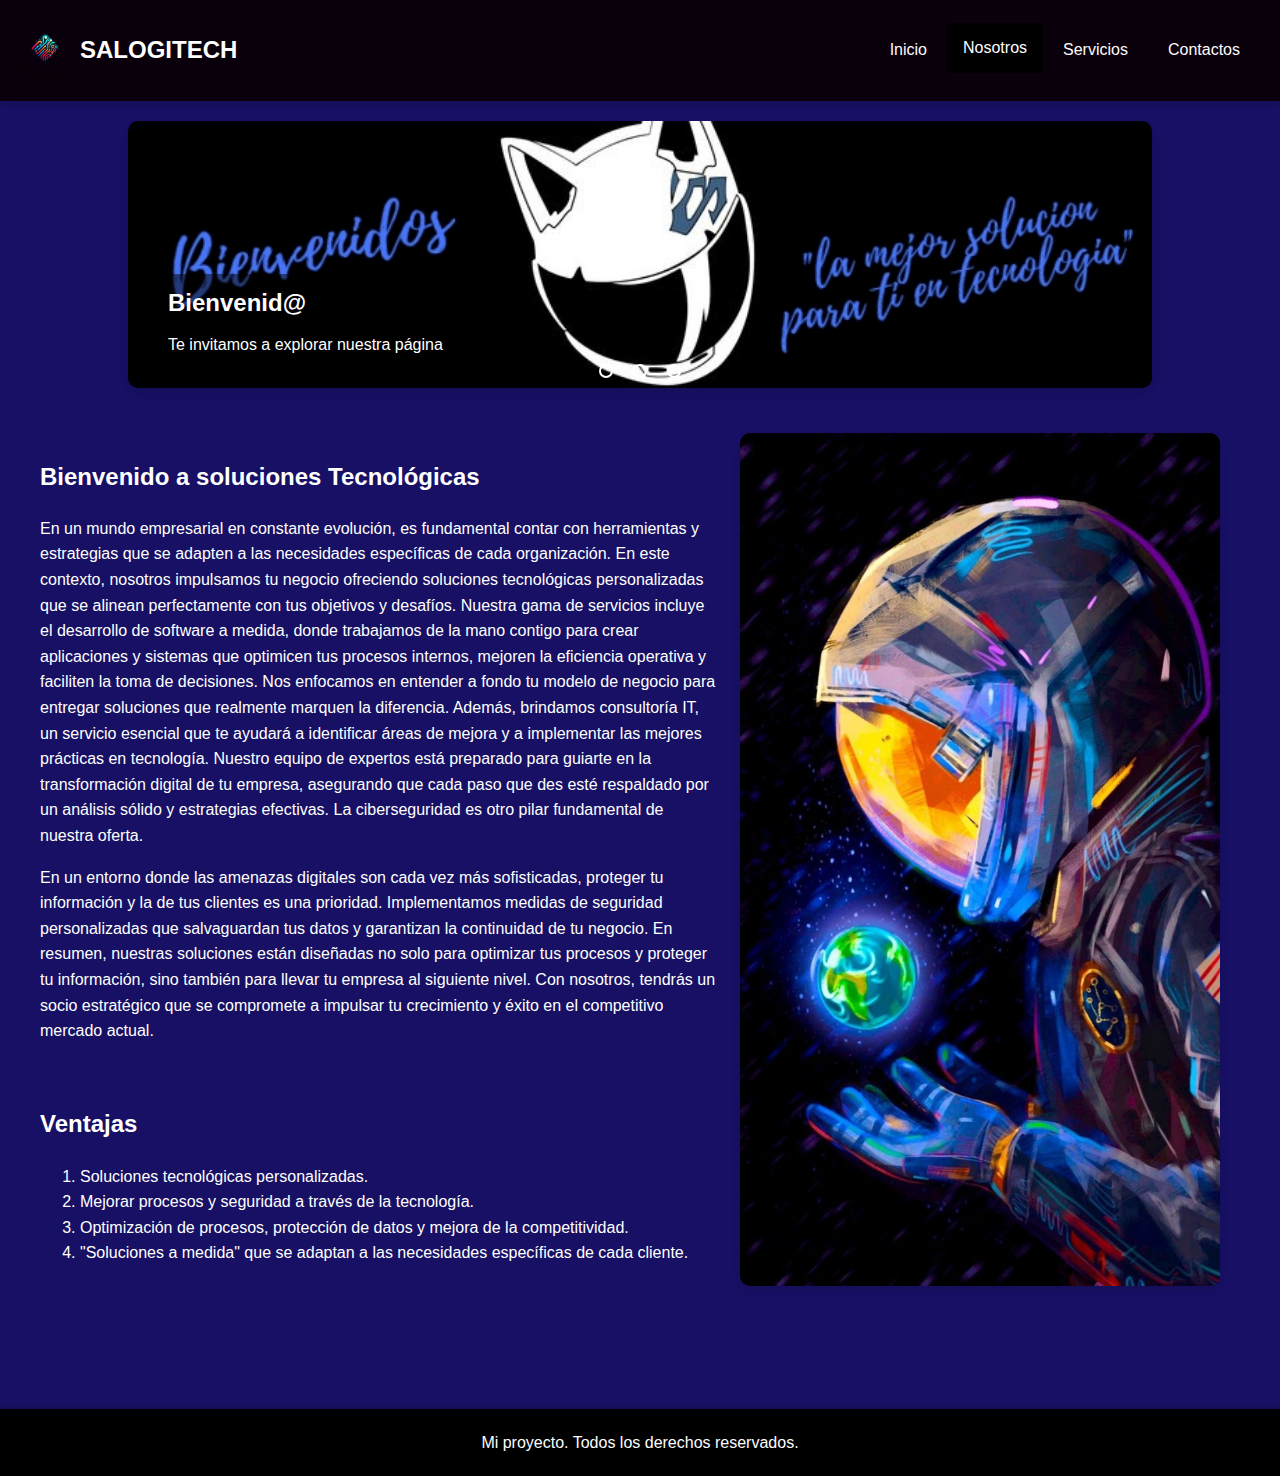
<file: Index.html>
<!DOCTYPE html>
<html lang="es">                                                         <!-- Declara el tipo de documento como HTML5 y establece el idioma a español. -->
<head>
    <meta charset="UTF-8">                                                <!-- Especifica la codificación de caracteres como UTF-8 para soportar caracteres especiales. -->
    <meta name="viewport" content="width=device-width, initial-scale=1.0"> <!-- Configura la visualización para adaptarse a diferentes tamaños de pantalla, esencial para el diseño responsivo. -->
    <title>Mi proyecto</title>                                            <!-- Título de la página que aparecerá en la pestaña del navegador. -->
    <link rel="stylesheet" href="estilos.css">                             <!-- Vincula una hoja de estilo CSS externa para el diseño y la apariencia de la página. -->
</head>

<body> 
    <!-- Información del encabezado -->
    <header>
        <div class="logo-titulo">
            <img id="icono1" src="Imagenes/download.png" alt="Soluciones">       <!-- Imagen del logo de la empresa con un identificador único (id). -->
            <h1 id="superior">SALOGITECH</h1>                                    <!-- Título de la empresa con un identificador único (id) para estilo personalizado. -->
        </div>
        <nav class="navbar">  
            <ul class="menu">                                                    <!-- Lista no ordenada para el menú de navegación principal. -->
                <li><a href="/Index.html">Inicio</a></li>                        <!-- Enlace al inicio de la página. -->
                <li class="dropup">                                              <!-- Elemento de menú con submenú (dropup). -->
                    <button class="dropbtn">Nosotros</button>                   <!-- Botón que activa el submenú. -->
                    <div class="dropup-content">                                <!-- Contenedor para los elementos del submenú. -->
                        <a href="mision.html">Mision</a>                        <!-- Enlace a la página de Misión. -->
                        <a href="vision.html">Vision</a>                        <!-- Enlace a la página de Visión. -->
                        <a href="prinicipios.html">Principios</a>               <!-- Enlace a la página de Principios. -->
                    </div>
                </li>
                <li><a href="/servicios.html">Servicios</a></li>                              <!-- Enlace a la sección de Servicios. -->
                <li><a href="#">Contactos</a></li>                              <!-- Enlace a la sección de Contactos. -->
            </ul>
        </nav>
    </header>
    
    <!-- Carrusel de imágenes o slider -->
    <div class="slider">
        <!-- Botones de radio para el control manual del slider -->
        <input type="radio" name="radio-btn" id="radio1" checked> <!-- Botón de radio para la primera imagen, marcado por defecto. -->
        <input type="radio" name="radio-btn" id="radio2"> <!-- Botón de radio para la segunda imagen. -->
        <input type="radio" name="radio-btn" id="radio3"> <!-- Botón de radio para la tercera imagen. -->

        <div class="slides"> <!-- Contenedor de las diapositivas del slider. -->
            <!-- Primera diapositiva del slider -->
            <div class="slide first"> 
                <img src="./Imagenes/imagen1.jpg" alt="Noticia 1"> <!-- Imagen para la primera diapositiva. -->
                <div class="caption"> <!-- Contenedor de texto que acompaña la imagen. -->
                    <h2>Bienvenid@</h2>
                    <p>Te invitamos a explorar nuestra página</p>
                </div>
            </div>
            <!-- Segunda diapositiva del slider -->
            <div class="slide">
                <img src="./Imagenes/Imagen2.jpg" alt="Noticia 2"> <!-- Imagen para la segunda diapositiva. -->
                <div class="caption">
                    <h2>LLuvia de descuentos</h2>
                    <p>Solo para ti</p>
                </div>
            </div>
            <!-- Tercera diapositiva del slider -->
            <div class="slide">
                <img src="./Imagenes/descargar.png" alt="Noticia 3"> <!-- Imagen para la tercera diapositiva. -->
                <div class="caption">
                    <h2>Somos tu mejor opción</h2>
                    <p>Diseños únicos y originales</p>
                </div>
            </div>
        </div>

        <!-- Navegación automática del slider (indicadores visuales) -->
        <div class="navigation-auto">
            <div class="auto-btn1"></div> <!-- Botón automático para la primera imagen. -->
            <div class="auto-btn2"></div> <!-- Botón automático para la segunda imagen. -->
            <div class="auto-btn3"></div> <!-- Botón automático para la tercera imagen. -->
        </div>

        <!-- Navegación manual del slider (botones de control) -->
        <div class="navigation-manual">
            <label for="radio1" class="manual-btn"></label> <!-- Botón manual para la primera imagen. -->
            <label for="radio2" class="manual-btn"></label> <!-- Botón manual para la segunda imagen. -->
            <label for="radio3" class="manual-btn"></label> <!-- Botón manual para la tercera imagen. -->
        </div>
    </div>
    
    <!-- Sección principal de contenido -->
    <main>
        <section class="texto-imagen"> <!-- Sección que contiene texto e imágenes. -->
            <div class="texto"> <!-- Contenedor para el texto explicativo. -->
                <h2>Bienvenido a soluciones Tecnológicas</h2> <!-- Encabezado de bienvenida. -->
                <p>En un mundo empresarial en constante evolución, es fundamental contar con herramientas y estrategias que se adapten a las necesidades específicas de cada organización. En este contexto, nosotros impulsamos tu negocio ofreciendo soluciones tecnológicas personalizadas que se alinean perfectamente con tus objetivos y desafíos.
                    Nuestra gama de servicios incluye el desarrollo de software a medida, donde trabajamos de la mano contigo para crear aplicaciones y sistemas que optimicen tus procesos internos, mejoren la eficiencia operativa y faciliten la toma de decisiones. Nos enfocamos en entender a fondo tu modelo de negocio para entregar soluciones que realmente marquen la diferencia.
                    Además, brindamos consultoría IT, un servicio esencial que te ayudará a identificar áreas de mejora y a implementar las mejores prácticas en tecnología. Nuestro equipo de expertos está preparado para guiarte en la transformación digital de tu empresa, asegurando que cada paso que des esté respaldado por un análisis sólido y estrategias efectivas.
                    La ciberseguridad es otro pilar fundamental de nuestra oferta. </p>
                <p>En un entorno donde las amenazas digitales son cada vez más sofisticadas, proteger tu información y la de tus clientes es una prioridad. Implementamos medidas de seguridad personalizadas que salvaguardan tus datos y garantizan la continuidad de tu negocio.
                    En resumen, nuestras soluciones están diseñadas no solo para optimizar tus procesos y proteger tu información, sino también para llevar tu empresa al siguiente nivel. Con nosotros, tendrás un socio estratégico que se compromete a impulsar tu crecimiento y éxito en el competitivo mercado actual. </p>
                <br>
                <h2>Ventajas</h2>
                <ol> <!-- Lista ordenada que enumera las ventajas ofrecidas por la empresa. -->
                    <li>Soluciones tecnológicas personalizadas.</li>
                    <li>Mejorar procesos y seguridad a través de la tecnología.</li>
                    <li>Optimización de procesos, protección de datos y mejora de la competitividad.</li>
                    <li>"Soluciones a medida" que se adaptan a las necesidades específicas de cada cliente.</li>
                </ol>
            </div>
            <div class="image-container"> <!-- Contenedor para la imagen que acompaña al texto. -->
                <img src="Imagenes/Pinterest _ Fond d'ecran dessin, Fond d'écran coloré, Dessin d'astronaute.jpeg" alt="Soluciones"> <!-- Imagen representativa de los servicios de la empresa. -->
            </div>
            <br><br>
 
        </section>
    </main>
    <!-- Pie de página -->
    <footer>
        <p>Mi proyecto. Todos los derechos reservados.</p> <!-- Información de derechos reservados en el pie de página. -->
    </footer>
</body>
</html>
</file>
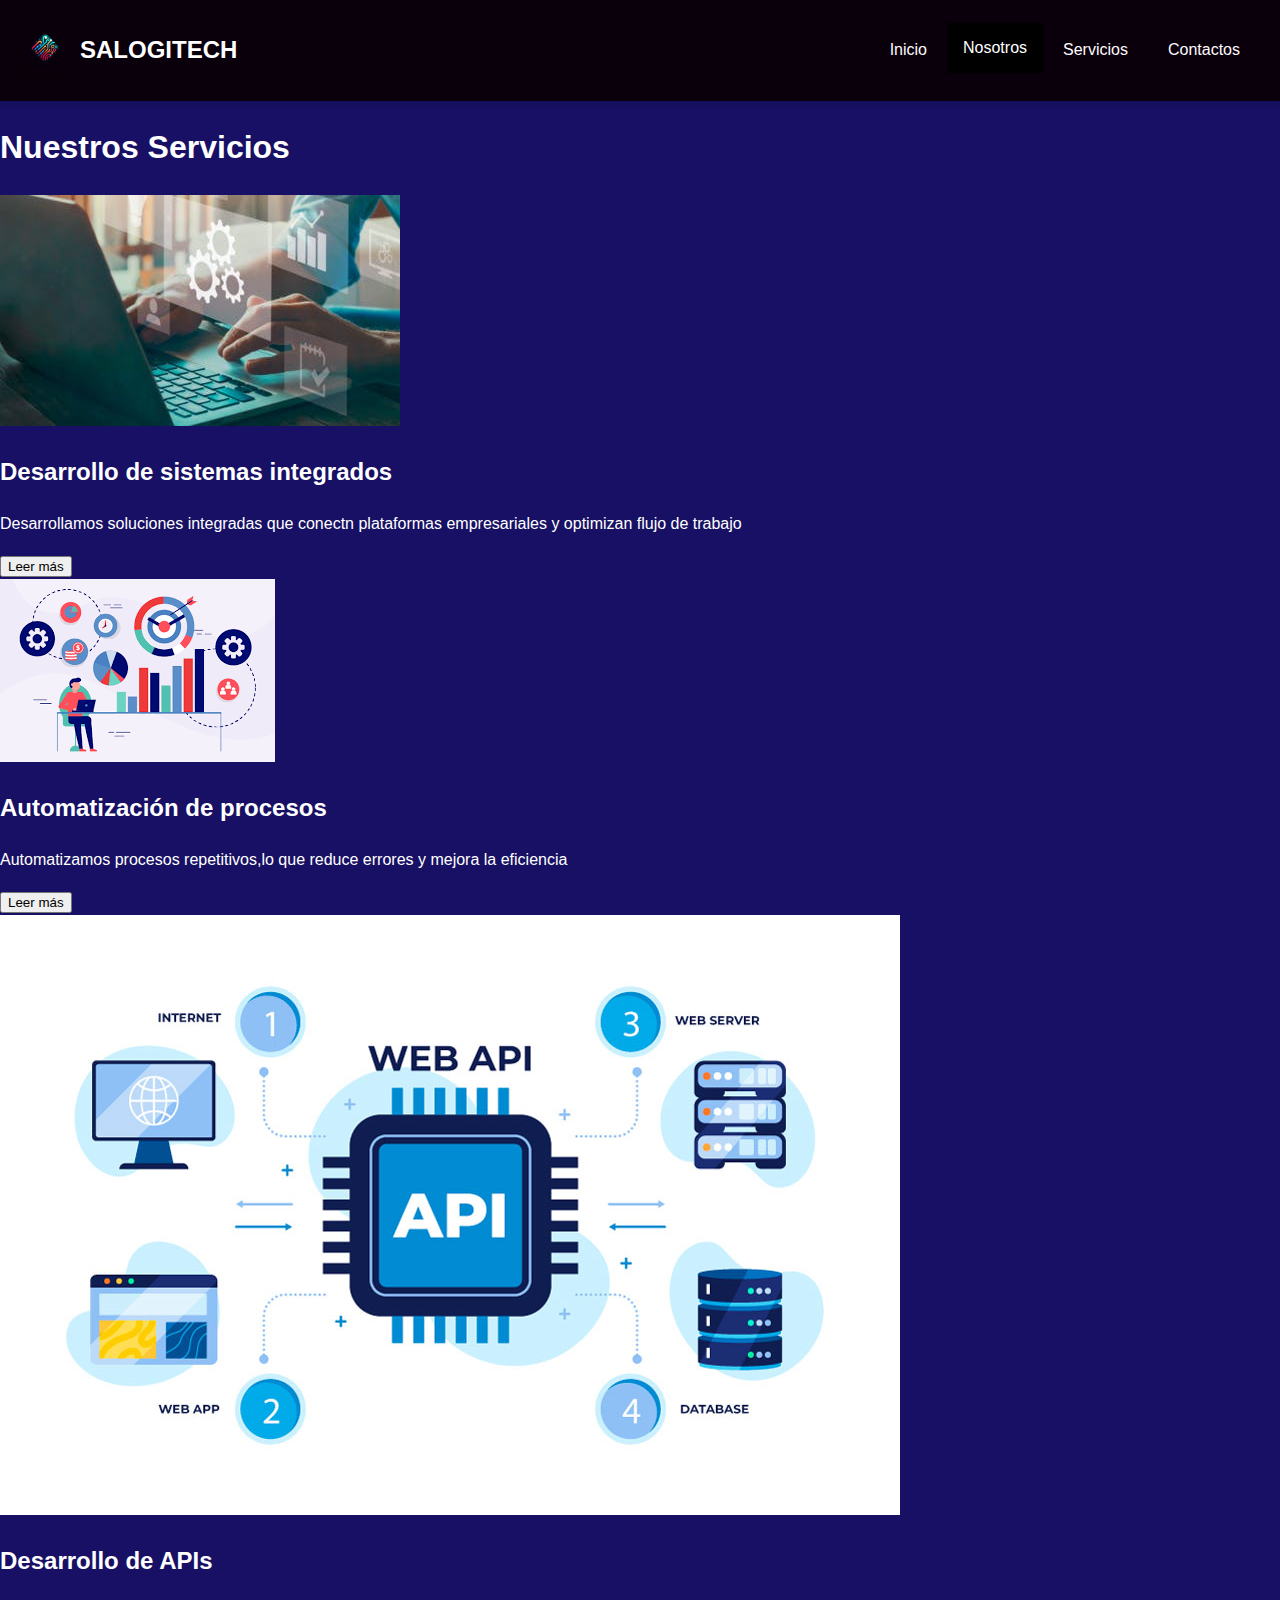
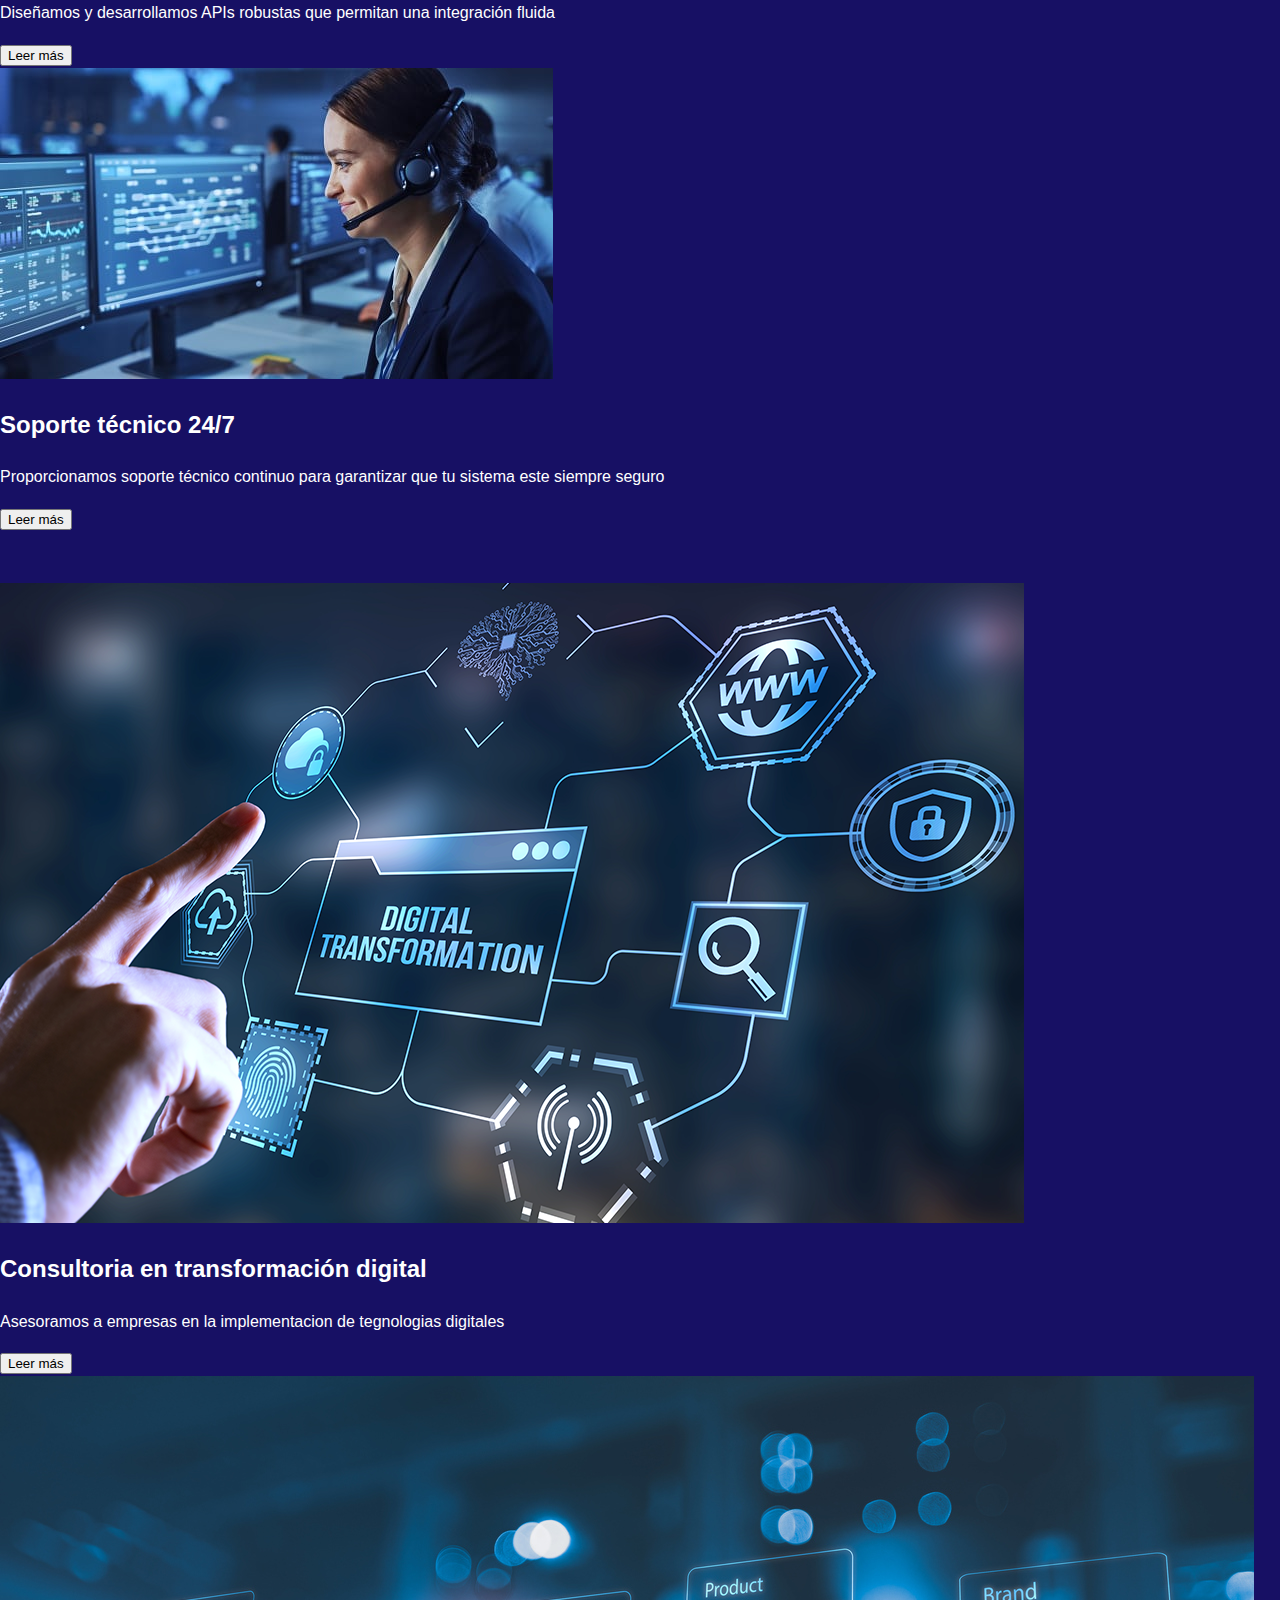
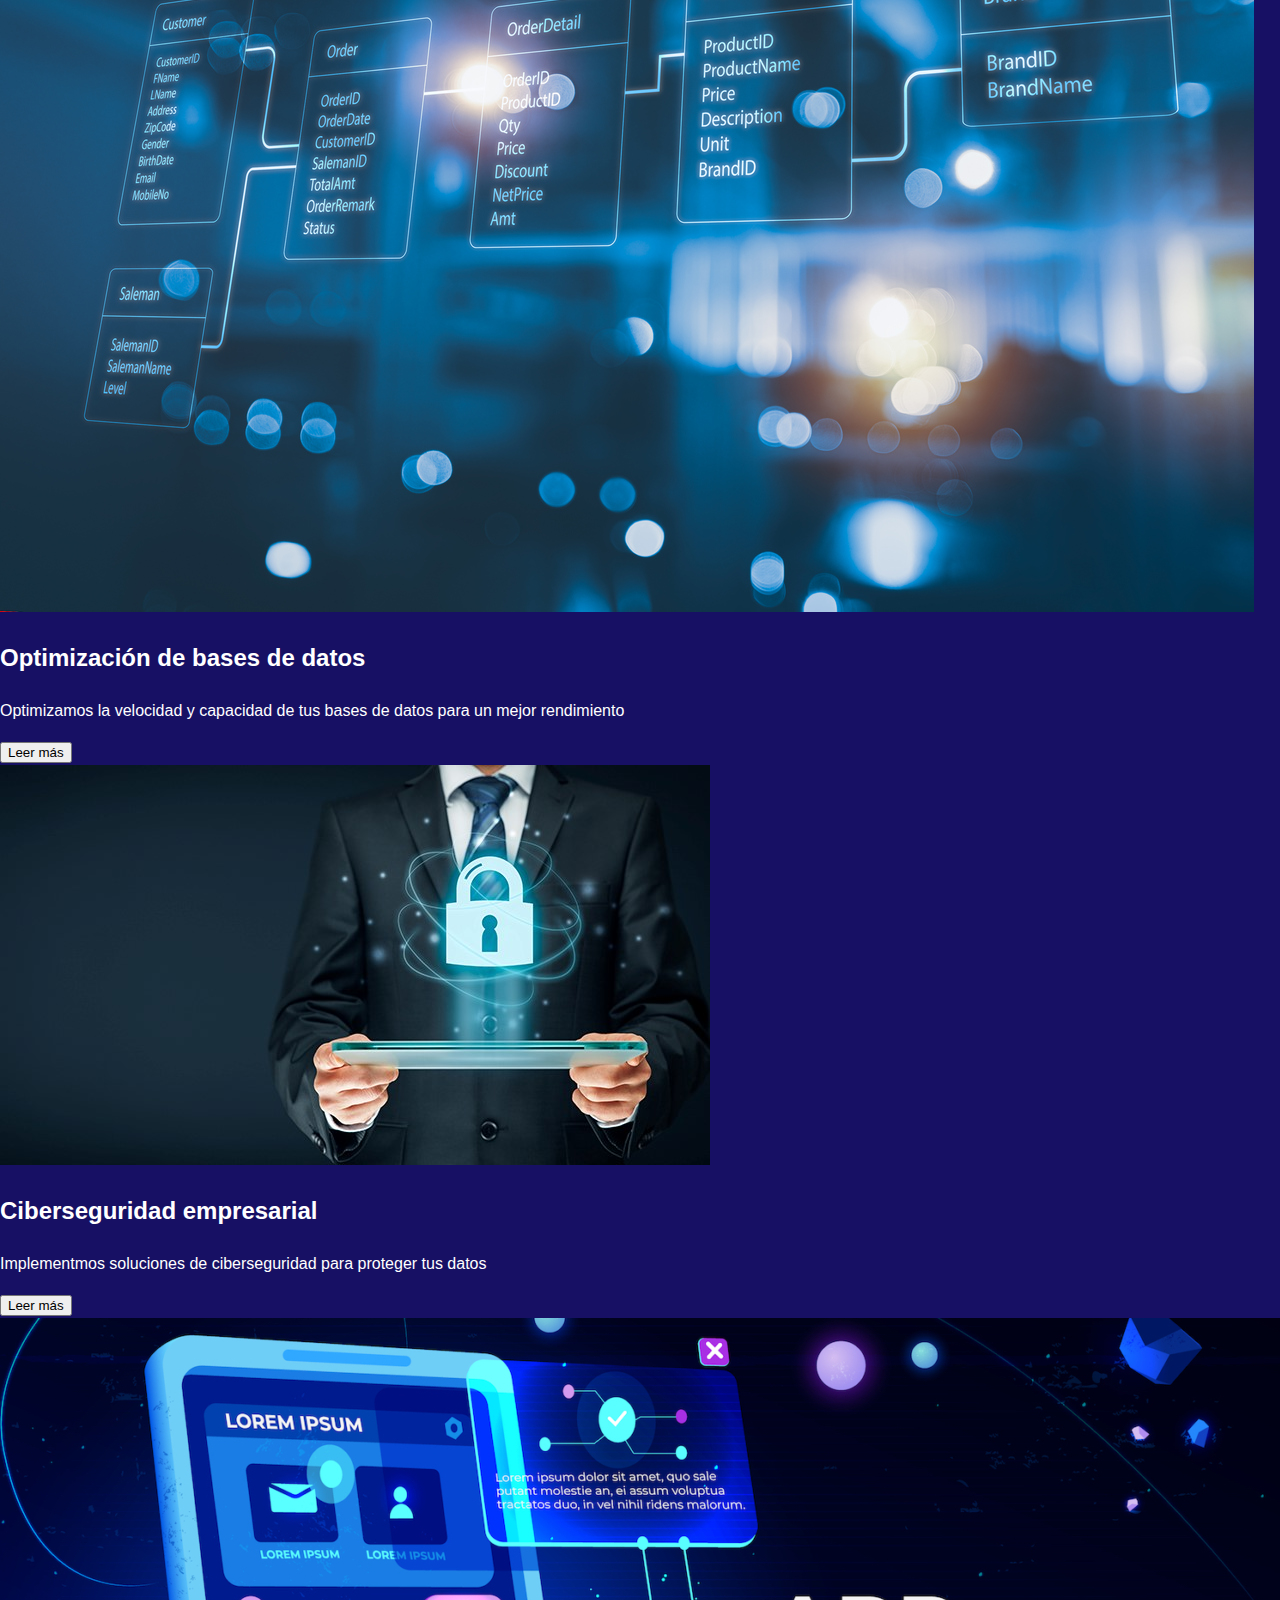
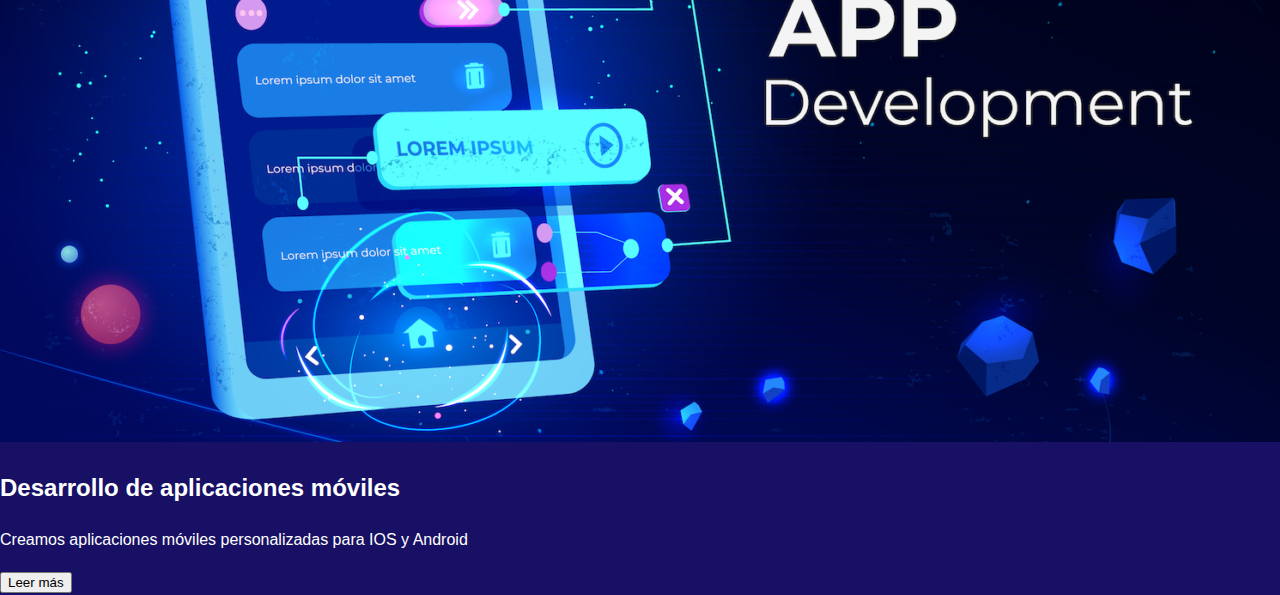
<file: servicios.html>
<!DOCTYPE html>
<html lang="es">                                                         <!-- Declara el tipo de documento como HTML5 y establece el idioma a español. -->
<head>
    <meta charset="UTF-8">                                                <!-- Especifica la codificación de caracteres como UTF-8 para soportar caracteres especiales. -->
    <meta name="viewport" content="width=device-width, initial-scale=1.0"> <!-- Configura la visualización para adaptarse a diferentes tamaños de pantalla, esencial para el diseño responsivo. -->
    <title>Servicios - Empresa de Software</title>                                            <!-- Título de la página que aparecerá en la pestaña del navegador. -->
    <link rel="stylesheet" href="estilos.css">                             <!-- Vincula una hoja de estilo CSS externa para el diseño y la apariencia de la página. -->
</head>

<body> 
    
    <header>
        <div class="logo-titulo">
            <img id="icono1" src="Imagenes/download.png" alt="Soluciones">       <!-- Imagen del logo de la empresa con un identificador único (id). -->
            <h1 id="superior">SALOGITECH</h1>                                    <!-- Título de la empresa con un identificador único (id) para estilo personalizado. -->
        </div>
        <nav class="navbar">  
            <ul class="menu">                                                    <!-- Lista no ordenada para el menú de navegación principal. -->
                <li><a href="/Index.html">Inicio</a></li>                        <!-- Enlace al inicio de la página. -->
                <li class="dropup">                                              <!-- Elemento de menú con submenú (dropup). -->
                    <button class="dropbtn">Nosotros</button>                   <!-- Botón que activa el submenú. -->
                    <div class="dropup-content">                                <!-- Contenedor para los elementos del submenú. -->
                        <a href="mision.html">Mision</a>                        <!-- Enlace a la página de Misión. -->
                        <a href="vision.html">Vision</a>                        <!-- Enlace a la página de Visión. -->
                        <a href="prinicipios.html">Principios</a>               <!-- Enlace a la página de Principios. -->
                    </div>
                </li>
                <li><a href="#">Servicios</a></li>                              <!-- Enlace a la sección de Servicios. -->
                <li><a href="#">Contactos</a></li>                              <!-- Enlace a la sección de Contactos. -->
            </ul>
        </nav>
    </header>

    <h1 class="Titulo">Nuestros Servicios</h1>

    <div class="cards-container">

        <div class="card">
            <img src="Imagenes/IMG 1.jpg">
            <h2>Desarrollo de sistemas integrados</h2>
            <p>Desarrollamos soluciones integradas que conectn plataformas empresariales y optimizan flujo de trabajo</p>
            <button>Leer más</button>
        </div>

        <div class="card">
            <img src="Imagenes/IMG 2.png">
            <h2>Automatización de procesos</h2>
            <p>Automatizamos procesos repetitivos,lo que reduce errores y mejora la eficiencia </p>
            <button>Leer más</button>
        </div>

        <div class="card">
            <img src="Imagenes/IMG 3.jpg">
            <h2>Desarrollo de APIs</h2>
            <p>Diseñamos y desarrollamos APIs robustas que permitan una integración fluida</p>
            <button>Leer más</button>
        </div>

        <div class="card">
            <img src="Imagenes/IMG 4.jpeg">
            <h2>Soporte técnico 24/7</h2>
            <p>Proporcionamos soporte técnico continuo para garantizar que tu sistema este siempre seguro</p>
            <button>Leer más</button>
        </div>
    </div>

    <br>
    <br>

    <div class="cards-container">

        <div class="card">
            <img src="Imagenes/IMG 5.png">
            <h2>Consultoria en transformación digital</h2>
            <p>Asesoramos a empresas en la implementacion de tegnologias digitales</p>
            <button>Leer más</button>
        </div>

        <div class="card">
            <img src="Imagenes/IMG 6.jpg">
            <h2>Optimización de bases de datos</h2>
            <p>Optimizamos la velocidad y capacidad de tus bases de datos para un mejor rendimiento</p>
            <button>Leer más</button>
        </div>

        <div class="card">
            <img src="Imagenes/IMG 7.jpg">
            <h2>Ciberseguridad empresarial</h2>
            <p>Implementmos soluciones de ciberseguridad para proteger tus datos</p>
            <button>Leer más</button>
        </div>

        <div class="card">
            <img src="Imagenes/IMG 8.jpg">
            <h2>Desarrollo de aplicaciones móviles</h2>
            <p>Creamos aplicaciones móviles personalizadas para IOS y Android</p>
            <button>Leer más</button>
        </div>
    </div>

</body>
</file>
<file: estilos.css>
/* Estilos generales */
body {
    margin: 0; /* Elimina el margen predeterminado alrededor del cuerpo del documento */
    font-family: 'Roboto', sans-serif; /* Establece la fuente para todo el texto en la página */
    line-height: 1.6; /* Define la altura de línea para el texto, mejorando la legibilidad */
    background-color: #171064; /* Establece un color de fondo suave para la página */
    color: #ffffff; /* Define un color de texto general que es más suave que el negro puro */
}

/* Estilos para el encabezado */
header {
    background-color: rgb(10, 0, 11); /* Aplica un color de fondo azul al encabezado */
    color: rgb(255, 255, 255); /* Establece el color del texto en blanco dentro del encabezado */
    padding: 15px 20px; /* Añade espacio interno (padding) alrededor del contenido del encabezado */
    box-shadow: 0 4px 6px rgba(0, 0, 0, 0.1); /* Añade una sombra sutil debajo del encabezado para dar un efecto de profundidad */
    display: flex; /* Usa Flexbox para organizar los elementos hijos en una fila */
    justify-content: space-between; /* Distribuye el espacio entre los elementos hijos, empujándolos a los extremos */
    align-items: center; /* Alinea verticalmente los elementos en el centro del contenedor */
}

#superior {
    font-size: 1.5rem; /* Establece un tamaño de fuente grande para el título */
    font-weight: bold; /* Aplica un estilo de texto en negrita */
    margin-left: 10px; /* Añade un pequeño margen a la izquierda del título */
    display: flex; /* Usa Flexbox para permitir una alineación más precisa dentro de este elemento */
    align-items: center; /* Alinea el contenido del título verticalmente en el centro */
}

/* Contenedor para el logo y el título */
.logo-titulo {
    display: flex; /* Usa Flexbox para organizar el logo y el título en una fila */
    align-items: center; /* Alinea verticalmente el logo y el título al centro */
}

#icono1 {
    max-width: 50px; /* Limita el ancho máximo del logo a 50px */
    border-radius: 50%; /* Hace que el logo sea circular */
    box-shadow: 0 4px 6px rgba(0, 0, 0, 0.1); /* Añade una sombra sutil alrededor del logo */
}

/* Estilos del contenedor del menú */
.navbar {
    background-color: transparent; /* Hace que el fondo del menú sea transparente */
}

.navbar ul {
    list-style-type: none; /* Elimina los puntos de lista predeterminados de los elementos de la lista */
    margin: 0; /* Elimina cualquier margen predeterminado */
    padding: 0; /* Elimina cualquier padding predeterminado */
    display: flex; /* Usa Flexbox para organizar los elementos de la lista en una fila */
    justify-content: flex-end; /* Alinea los elementos del menú hacia la derecha */
}

.navbar ul li a {
    display: block; /* Hace que cada enlace ocupe todo el espacio disponible dentro del elemento de la lista */
    color: rgb(255, 251, 254); /* Establece el color del texto de los enlaces en blanco */
    text-align: center; /* Centra el texto dentro de cada enlace */
    padding: 14px 20px; /* Añade espacio interno (padding) alrededor del texto de los enlaces */
    text-decoration: none; /* Elimina el subrayado predeterminado de los enlaces */
    transition: background-color 0.3s ease, transform 0.3s ease; /* Añade una transición suave al cambiar el color de fondo o la transformación */
}

.navbar ul li a:hover {
    background-color: rgb(59, 137, 227); /* Cambia el color de fondo cuando el cursor pasa sobre el enlace */
    transform: scale(1.1); /* Agranda ligeramente el enlace cuando se pasa el cursor sobre él */
    border-radius: 4px; /* Redondea ligeramente las esquinas del enlace */
    color: black;
}

.navbar ul li a.active {
    background-color: #4589d8; /* Cambia el color de fondo del enlace activo o seleccionado */
    border-radius: 4px; /* Redondea ligeramente las esquinas del enlace activo */
}
.dropbtn {
    background-color:  rgb(0, 0, 0);
    color: white;
    padding: 16px;
    font-size: 16px;
    border: none;
   
  }
  
  .dropup {
    position: relative;
    display: inline-block;
    z-index: 2;
  }
  
  .dropup-content {
    display: none;
    position: absolute;
    background-color:  rgb(0, 0, 0);
    min-width: 160px;
    
  }
  
  .dropup-content a {
    color: black;
    padding: 12px 16px;
    text-decoration: none;
    display: block;
  }
  
  .dropup-content a:hover {background-color: #ccc}
  
  .dropup:hover .dropup-content {
    display: block;
  }
  
  .dropup:hover .dropbtn {
    background-color: #2980B9;
  }

@media screen and (max-width: 600px) {
    .navbar ul {
        flex-direction: column; /* Cambia la disposición de la barra de navegación a columna */
        width: 100%;
    }

    .navbar ul li {
        width: 100%; /* Asegura que cada elemento del menú ocupe todo el ancho disponible */
    }

    .navbar ul li a {
        text-align: left; /* Alinea el texto a la izquierda para una mejor presentación en pantallas pequeñas */
        padding: 10px; /* Ajusta el padding para mejorar la usabilidad en dispositivos móviles */
    }

    .submenu {
        position: static; /* Hace que el submenú siga el flujo del documento */
        width: 100%; /* Asegura que el submenú ocupe todo el ancho disponible */
        margin-left: 10px; /* Añade un margen izquierdo al submenú para diferenciarlo del elemento principal */
    }
}



/* Estilos para pantallas pequeñas (Responsive) */
@media screen and (max-width: 600px) { /* Aplica estos estilos solo cuando la pantalla tiene un ancho máximo de 600px */
    header {
        flex-direction: column; /* Cambia la dirección de los elementos dentro del encabezado a una columna (uno debajo del otro) */
        align-items: flex-start; /* Alinea los elementos del encabezado a la izquierda */
    }

    .navbar ul {
        justify-content: flex-start; /* Alinea los elementos del menú a la izquierda */
        width: 100%; /* Hace que el menú ocupe todo el ancho disponible */
    }

    .navbar ul li {
        width: 100%; /* Hace que cada elemento de la lista ocupe todo el ancho del menú */
    }

    .navbar ul li a {
        text-align: left; /* Alinea el texto de los enlaces a la izquierda */
        padding: 10px; /* Reduce el padding interno alrededor de los enlaces */
    }
}

/* Estilos para el contenido principal */
main {
    padding-top: 2%; /* Añade un espacio superior grande al contenido principal */
    padding-bottom: 8%; /* Añade un espacio inferior grande al contenido principal */
    max-width: 1200px; /* Limita el ancho máximo del contenido principal a 1200px */
    margin: 0 auto; /* Centra el contenido principal dentro de la página */
}

/* Estilos para la disposición de texto e imagen */
.texto-imagen {
    display: flex; /* Usa Flexbox para organizar el texto y la imagen en una fila */
    align-items: center; /* Alinea verticalmente el texto y la imagen al centro */
    justify-content: space-between; /* Distribuye el espacio entre el texto y la imagen, empujándolos a los extremos */
    gap: 20px; /* Añade un espacio de 20px entre el texto y la imagen */
    margin-bottom: 20px; /* Añade un margen inferior al contenedor del texto y la imagen */
}

.texto-imagen .texto {
    flex: 1; /* Permite que el texto crezca para ocupar el espacio disponible */
    max-width: 60%; /* Limita el ancho máximo del texto al 60% del contenedor */
}

.texto-imagen .image-container {
    flex: 1; /* Permite que la imagen crezca para ocupar el espacio disponible */
    max-width: 40%; /* Limita el ancho máximo de la imagen al 40% del contenedor */
}

.image-container img {
    width: 100%; /* Hace que la imagen ocupe todo el ancho del contenedor */
    height: auto; /* Mantiene la proporción de la imagen al cambiar su tamaño */
    max-width: 100%; /* Asegura que la imagen no supere el ancho del contenedor */
    display: block; /* Elimina el espacio extra debajo de la imagen en algunos navegadores */
    border-radius: 10px; /* Redondea las esquinas de la imagen */
    box-shadow: 0 4px 8px rgba(0, 0, 0, 0.1); /* Añade una sombra sutil alrededor de la imagen */
}

.image-container img:hover {
    transform: scale(1.05); /* Agranda ligeramente la imagen cuando se pasa el cursor sobre ella */
    transition: transform 0.3s ease; /* Añade una transición suave al agrandar la imagen */
}

/* Estilos para el pie de página */
footer {
    background-color: rgb(0, 0, 0); /* Establece un color de fondo azul para el pie de página */
    color: rgb(253, 253, 253); /* Establece el color del texto en blanco */
    text-align: center; /* Centra el texto dentro del pie de página */
    padding: 5px 0; /* Añade un pequeño padding interno al pie de página */
    width: 100%; /* Hace que el pie de página ocupe todo el ancho de la página */
    bottom: 0; /* Fija el pie de página en la parte inferior */
    box-shadow: 0 -2px 4px rgba(0, 0, 0, 0.1); /* Añade una sombra sutil en la parte superior del pie de página */
}

/* Estilos responsivos adicionales */
@media (max-width: 768px) { /* Aplica estos estilos solo cuando la pantalla tiene un ancho máximo de 768px */
    .texto-imagen {
        flex-direction: column; /* Cambia la dirección del contenedor de texto e imagen a una columna (uno encima del otro) */
    }

    nav ul li {
        display: block; /* Muestra los elementos de la lista del menú como bloques completos (uno debajo del otro) */
        text-align: center; /* Centra el texto dentro de los elementos del menú */
        margin: 10px 0; /* Añade un margen vertical entre los elementos del menú */
    }

    footer {
        position: relative; /* Permite que el pie de página se coloque de manera

 relativa al contenido, en lugar de estar fijo en la parte inferior */
    }
}

.slider {
    width: 80%;
    margin: 20px auto;
    position: relative;
    overflow: hidden;
    border-radius: 10px;
    box-shadow: 0 4px 8px rgba(0, 0, 0, 0.1);
    z-index: 1; /*Es como activiar el que se tiene seleccionado*/
}

.slides {
    display: flex;
    width: 300%;
    transition: 0.6s;/*La transición al pasar de una imagen a otra*/
}

input[type="radio"] {
    display: none;
}

.slide {
    width: 33.3333%;
    position: relative;
}

.slide img {
    width: 100%;
    height: auto;
    display: block;
}

.caption {
    position: absolute;
    bottom: 20px;
    left: 20px;
    background-color: rgba(0, 0, 0, 0.5);
    color: white;
    padding: 10px 20px;
    border-radius: 5px;
}

.caption h2 {
    margin: 0 0 10px;
    font-size: 24px;
}

.caption p {
    margin: 0;
    font-size: 16px;
}

.navigation-manual {
    position: absolute;
    width: 100%;
    bottom: 10px;
    display: flex;
    justify-content: center;
}

.manual-btn {
    border: 2px solid #fff;
    padding: 5px;
    border-radius: 50%;
    cursor: pointer;
    transition: 0.4s;
    margin: 0 10px;
}

.manual-btn:hover {
    background: #fff;
}

#radio1:checked ~ .slides {
    margin-left: 0;
}

#radio2:checked ~ .slides {
    margin-left: -100%;
}

#radio3:checked ~ .slides {
    margin-left: -200%;
}

.navigation-auto {
    position: absolute;
    width: 100%;
    bottom: 10px;
    display: flex;
    justify-content: center;
    visibility: hidden;
}

.auto-btn1, .auto-btn2, .auto-btn3 {
    border: 2px solid #fff;
    padding: 5px;
    border-radius: 50%;
    cursor: pointer;
    transition: 0.4s;
    margin: 0 10px;
}

@keyframes slide {
    0% { margin-left: 0; }
    33% { margin-left: -100%; }
    66% { margin-left: -200%; }
    100% { margin-left: 0; }
}

.slider:hover .navigation-auto {
    visibility: visible;
}

table {
    width: 80%;
    border-collapse: collapse;
    /*margin-right: 30px;*/
    margin-left: 30px;
    margin-top: 30px;
   
  }
  th, td {
    border: 1px solid rgb(148, 231, 231);
    padding: 10px;
    text-align: left;
  }

  td {
    background-color: #f9faf8;
  }
</file>
